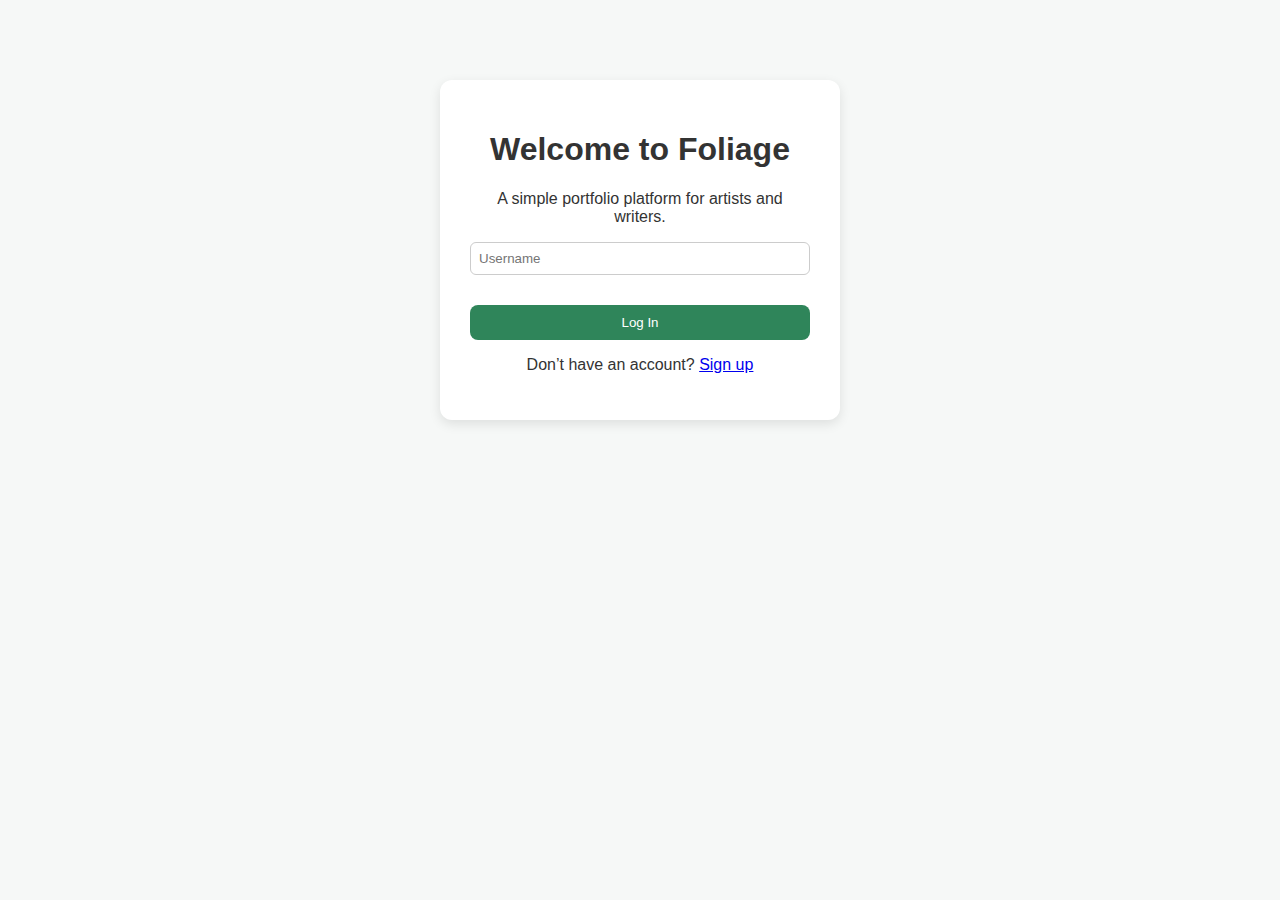
<file: public/index.html>
<!DOCTYPE html>
<html>
<head>
  <meta charset="UTF-8">
  <title>Login - Foliage</title>
  <link rel="stylesheet" href="css/style.css">
</head>
<body>
  <div class="container center">
    <h1>Welcome to Foliage</h1>
    <p>A simple portfolio platform for artists and writers.</p>

    <div id="loginForm">
      <input type="text" id="username" placeholder="Username" required><br>
      <!-- <input type="password" id="password" placeholder="Password" required><br> -->
      <button id="loginBtn" class="btn full">Log In</button>
      <p>Don’t have an account? <a href="/register.html">Sign up</a></p>
    </div>
  </div>

  <script>
    const API_BASE = "/api/auth";
    const userKey = "foliage_user";

    // Check login state, redirect to dashboard if user is currently logged in
    const existingUser = localStorage.getItem(userKey);
    if (existingUser) {
      window.location.href = "/dashboard.html";
    }

    // Log in user based on username input
    document.getElementById("loginBtn").addEventListener("click", async () => {
      const username = document.getElementById("username").value.trim();
      if (!username) return alert("Please enter a username.");

      const res = await fetch(`${API_BASE}/login`, {
        method: "POST",
        headers: { "Content-Type": "application/json" },
        body: JSON.stringify({ username })
      });

      if (res.ok) {
        const resJson = await res.json();
        const user = resJson.user
        if (!user || !user.ID) {
          console.error("Invalid login response:", resJson);
          alert("Login failed: invalid server response.");
          return;
        }
        localStorage.setItem(userKey, JSON.stringify(user));
        window.location.href = "/dashboard.html";
      } else {
        alert("Invalid username.");
      }
    });
  </script>
</body>
</html>
</file>
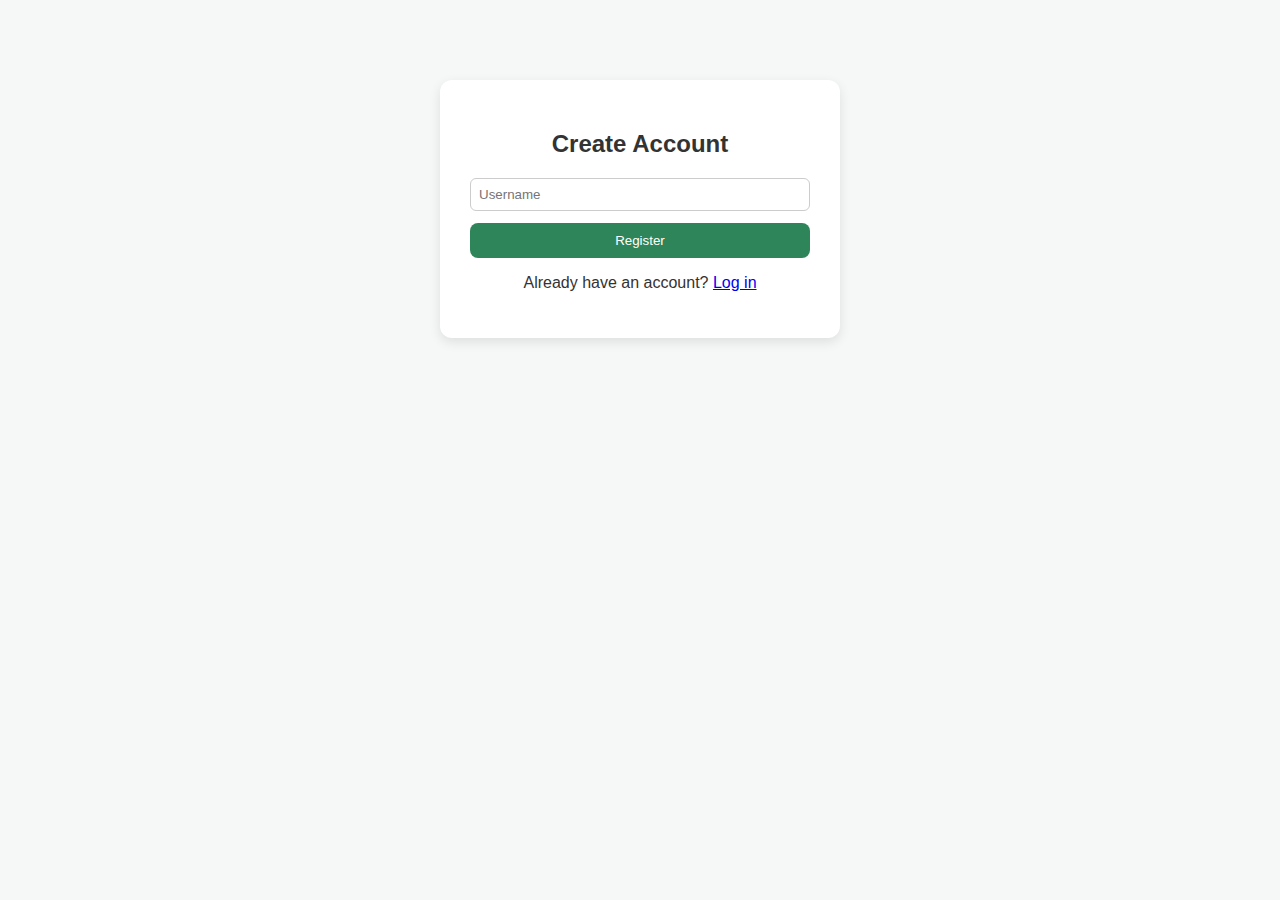
<file: public/register.html>
<!DOCTYPE html>
<html>
<head>
  <meta charset="UTF-8">
  <title>Register - Foliage</title>
  <link rel="stylesheet" href="css/style.css">
</head>
<body>
  <div class="container center">
    <h2>Create Account</h2>
    <form id="registerForm">
      <!-- <input type="email" id="email" placeholder="Email" required> -->
      <input type="text" id="username" placeholder="Username" required>
      <!-- <input type="password" id="password" placeholder="Password" required> -->
      <button type="submit" class="btn full">Register</button>
    </form>
    <p>Already have an account? <a href="/index.html">Log in</a></p>
  </div>

  <script>
    document.getElementById("registerForm").addEventListener("submit", async (e) => {
      e.preventDefault();
      const res = await fetch("/api/auth/register", {
        method: "POST",
        headers: { "Content-Type": "application/json" },
        body: JSON.stringify({
          // email: document.getElementById("email").value,
          username: document.getElementById("username").value,
          // password: document.getElementById("password").value
        })
      });
      const data = await res.json();
      if (data.message) window.location.href = "/dashboard.html";
      else alert(data.error);
    });
  </script>
</body>
</html>
</file>
<file: public/css/style.css>
* {
  box-sizing: border-box;
}

body {
  font-family: Arial, sans-serif;
  background: #f6f8f7;
  color: #333;
  margin: 0;
  padding: 0;
}

.container {
  width: 400px;
  margin: 80px auto;
  background: white;
  border-radius: 12px;
  padding: 30px;
  box-shadow: 0 4px 12px rgba(0,0,0,0.1);
}

.center { text-align: center; }

.btn {
  display: inline-block;
  background: #2f855a;
  color: white;
  padding: 10px 16px;
  text-decoration: none;
  border: none;
  border-radius: 8px;
  cursor: pointer;
}

.btn.secondary { background: #4a5568; }
.btn.danger { background: #c53030; }
.btn.small { padding: 6px 10px; font-size: 0.9em; }

.btn.full { width: 100%; }

input {
  display: block;
  width: 100%;
  padding: 8px;
  margin-bottom: 12px;
  border-radius: 6px;
  border: 1px solid #ccc;
}

.portfolio-card {
  background: #edf2f7;
  margin-bottom: 10px;
  padding: 10px;
  border-radius: 8px;
}
</file>
